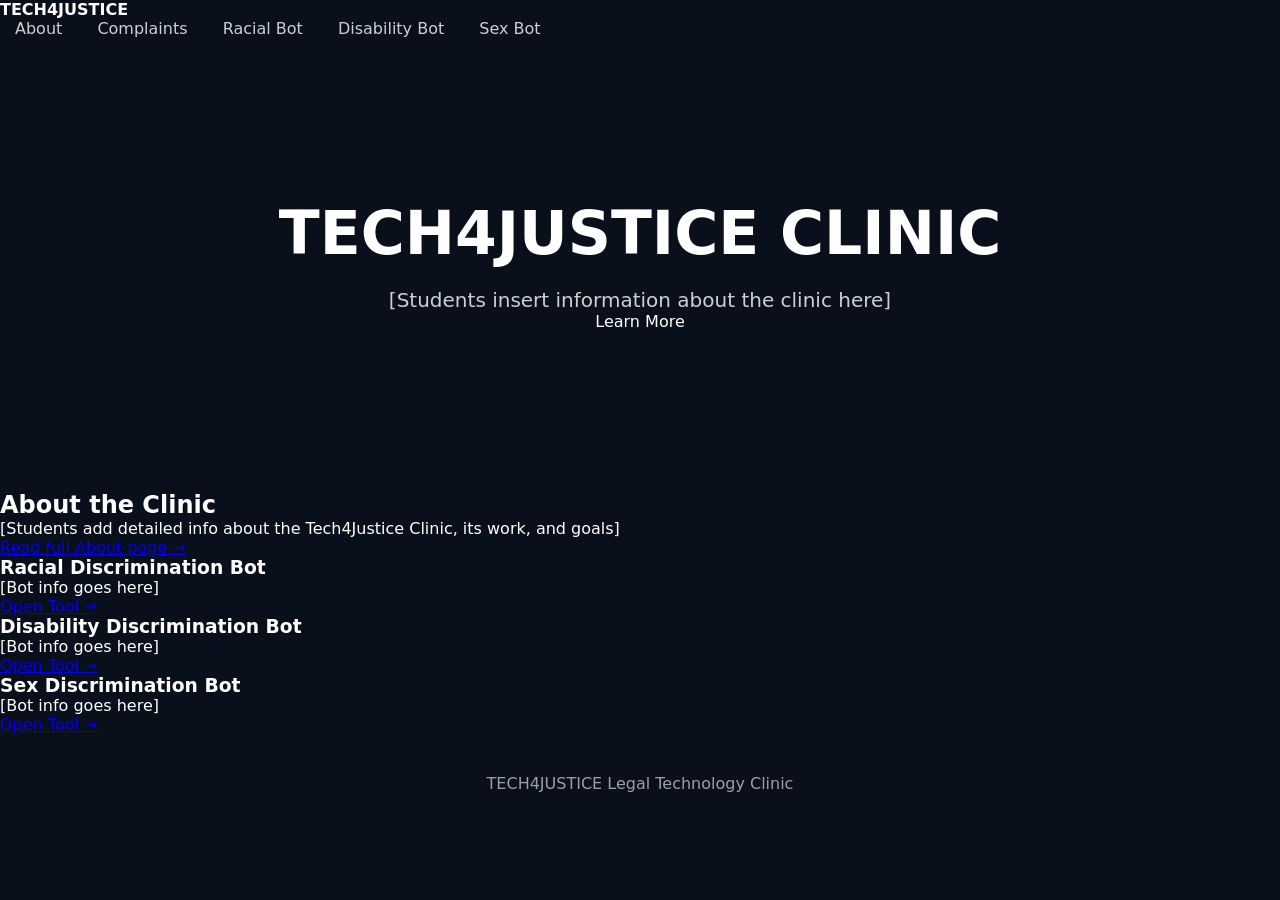
<file: index.html>
<!DOCTYPE html>
<html>
<head>
<title>TECH4JUSTICE Clinic</title>
<link rel="stylesheet" href="css/style.css">
<script>
function scrollToAbout(){
  document.getElementById("about").scrollIntoView({behavior:"smooth"});
}
</script>
</head>
<body>

<!-- Floating blobs -->
<div class="blob blob1"></div>
<div class="blob blob2"></div>

<nav>
  <div><b>TECH4JUSTICE</b></div>
  <div>
    <a href="#about">About</a>
    <a href="complaints.html">Complaints</a>
    <a href="chatbot-race.html">Racial Bot</a>
    <a href="chatbot-disability.html">Disability Bot</a>
    <a href="chatbot-sex.html">Sex Bot</a>
  </div>
</nav>

<section class="hero">
  <div class="glass-hero">
    <h1>TECH4JUSTICE CLINIC</h1>
    <p>[Students insert information about the clinic here]</p>
    <a class="button" onclick="scrollToAbout()">Learn More</a>
  </div>
</section>

<section class="section" id="about">
  <div class="section-content">
    <div class="glass-hero">
      <h2>About the Clinic</h2>
      <p>[Students add detailed info about the Tech4Justice Clinic, its work, and goals]</p>
      <a class="big-link" href="about.html">Read full About page →</a>
    </div>

    <div class="card-grid">
      <div class="card">
        <h3>Racial Discrimination Bot</h3>
        <p>[Bot info goes here]</p>
        <a class="big-link" href="chatbot-race.html">Open Tool →</a>
      </div>
      <div class="card">
        <h3>Disability Discrimination Bot</h3>
        <p>[Bot info goes here]</p>
        <a class="big-link" href="chatbot-disability.html">Open Tool →</a>
      </div>
      <div class="card">
        <h3>Sex Discrimination Bot</h3>
        <p>[Bot info goes here]</p>
        <a class="big-link" href="chatbot-sex.html">Open Tool →</a>
      </div>
    </div>
  </div>
</section>

<footer>
TECH4JUSTICE Legal Technology Clinic
</footer>

</body>
</html>
</file>
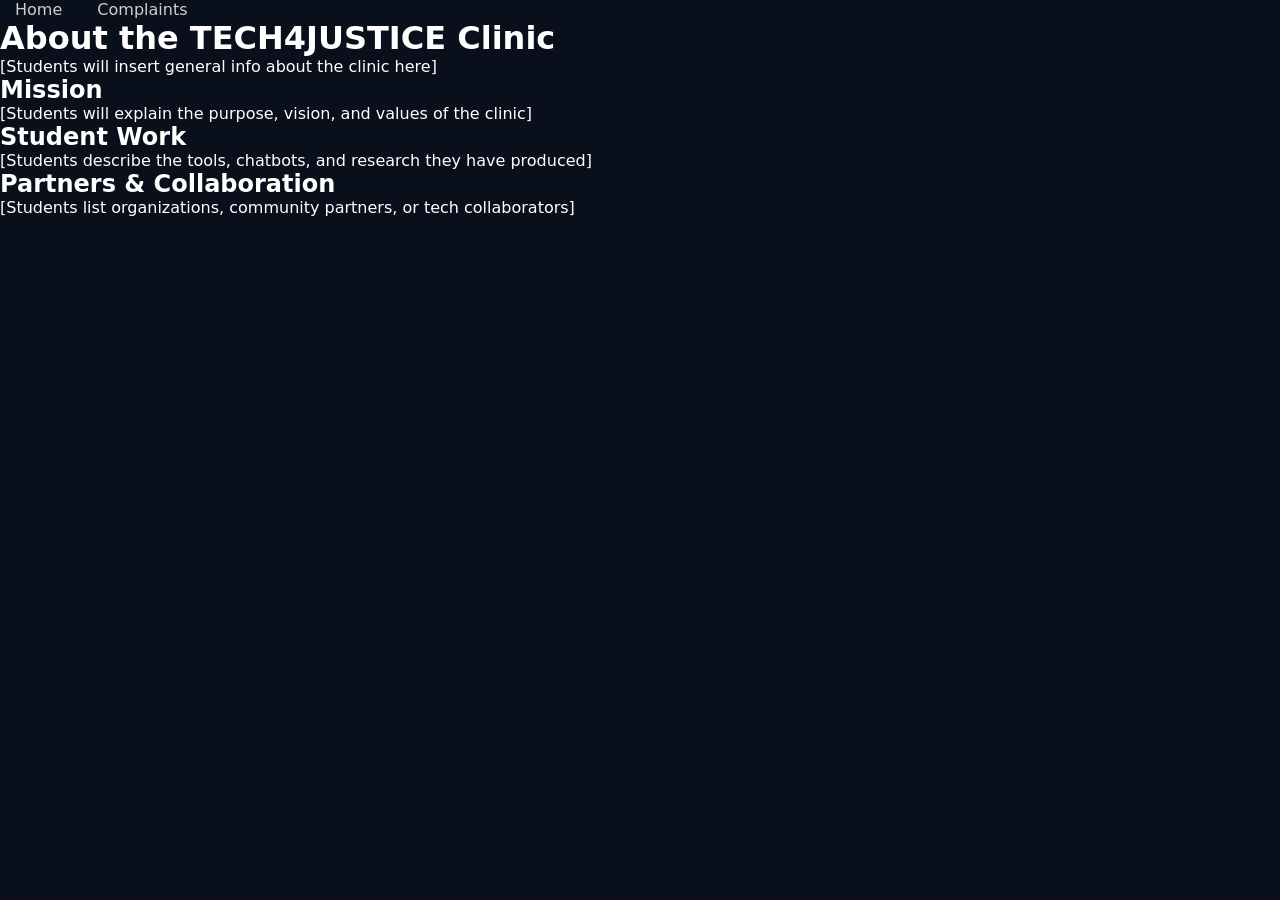
<file: about.html>
<!DOCTYPE html>
<html>
<head>
<title>About TECH4JUSTICE</title>
<link rel="stylesheet" href="css/style.css">
</head>
<body>

<nav>
  <a href="index.html">Home</a>
  <a href="complaints.html">Complaints</a>
</nav>

<div class="section glass">
  <h1>About the TECH4JUSTICE Clinic</h1>
  <p>[Students will insert general info about the clinic here]</p>
</div>

<div class="section glass">
  <h2>Mission</h2>
  <p>[Students will explain the purpose, vision, and values of the clinic]</p>
</div>

<div class="section glass">
  <h2>Student Work</h2>
  <p>[Students describe the tools, chatbots, and research they have produced]</p>
</div>

<div class="section glass">
  <h2>Partners & Collaboration</h2>
  <p>[Students list organizations, community partners, or tech collaborators]</p>
</div>

</body>
</html>
</file>
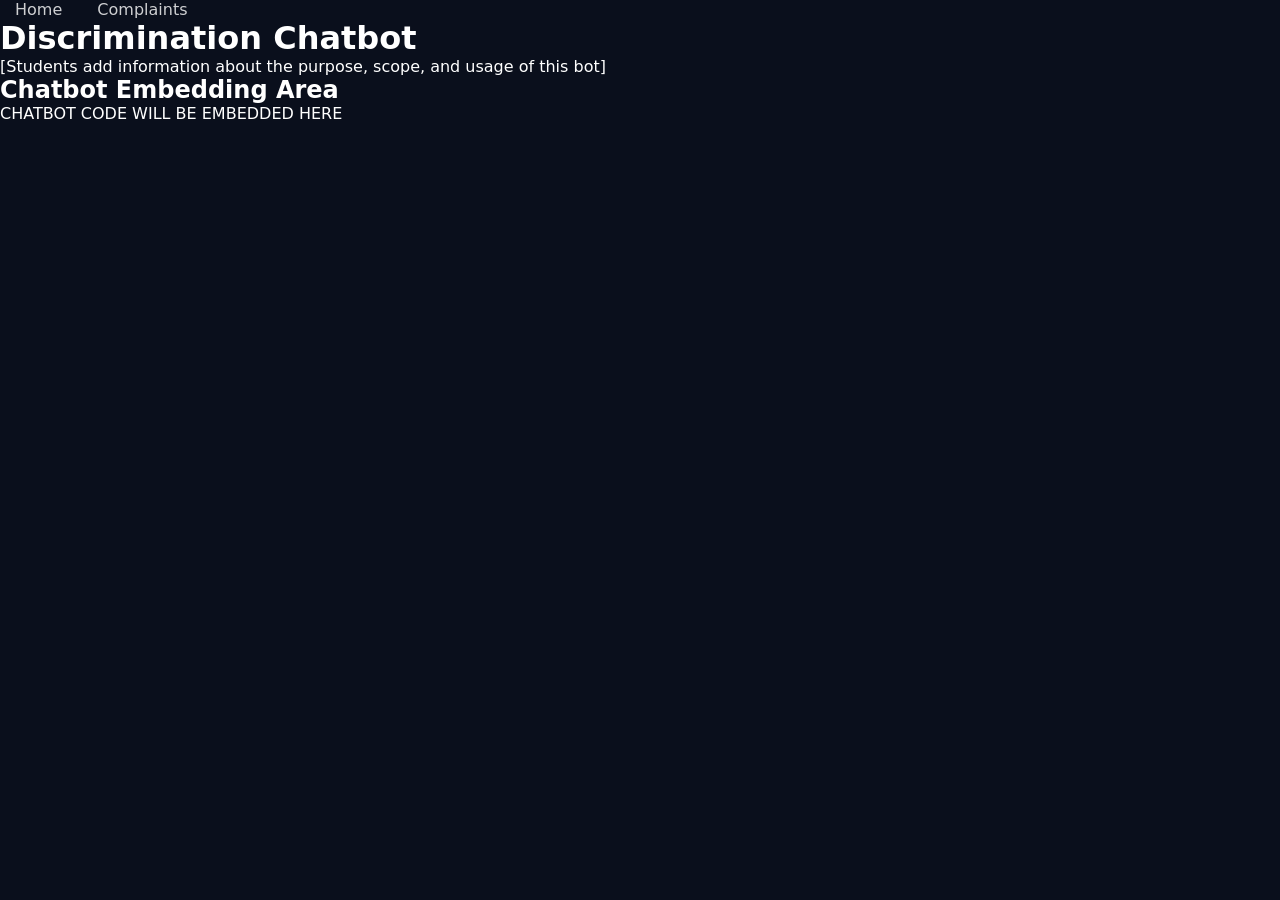
<file: chatbot-disability.html>
<!DOCTYPE html>
<html>
<head>
<title><disability> Discrimination Chatbot</title>
<link rel="stylesheet" href="css/style.css">
</head>
<body>

<nav>
  <a href="index.html">Home</a>
  <a href="complaints.html">Complaints</a>
</nav>

<div class="section glass">
  <h1><BOT TYPE> Discrimination Chatbot</h1>
  <p>[Students add information about the purpose, scope, and usage of this bot]</p>
</div>

<div class="section glass">
  <h2>Chatbot Embedding Area</h2>
  <div class="bot-space">
    CHATBOT CODE WILL BE EMBEDDED HERE
  </div>
</div>

</body>
</html>
</file>
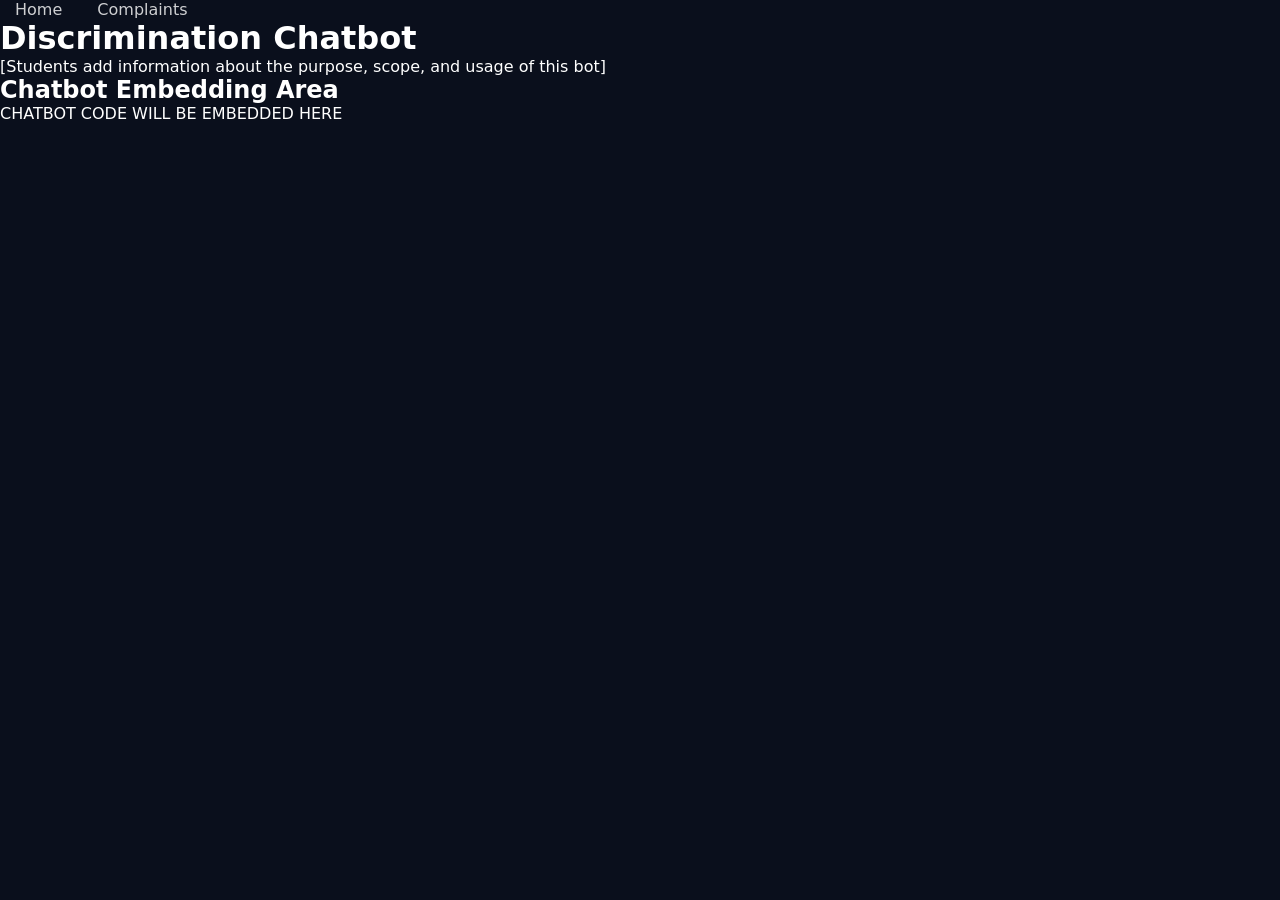
<file: chatbot-race.html>
<!DOCTYPE html>
<html>
<head>
<title><race> Discrimination Chatbot</title>
<link rel="stylesheet" href="css/style.css">
</head>
<body>

<nav>
  <a href="index.html">Home</a>
  <a href="complaints.html">Complaints</a>
</nav>

<div class="section glass">
  <h1><BOT TYPE> Discrimination Chatbot</h1>
  <p>[Students add information about the purpose, scope, and usage of this bot]</p>
</div>

<div class="section glass">
  <h2>Chatbot Embedding Area</h2>
  <div class="bot-space">
    CHATBOT CODE WILL BE EMBEDDED HERE
  </div>
</div>

</body>
</html>
</file>
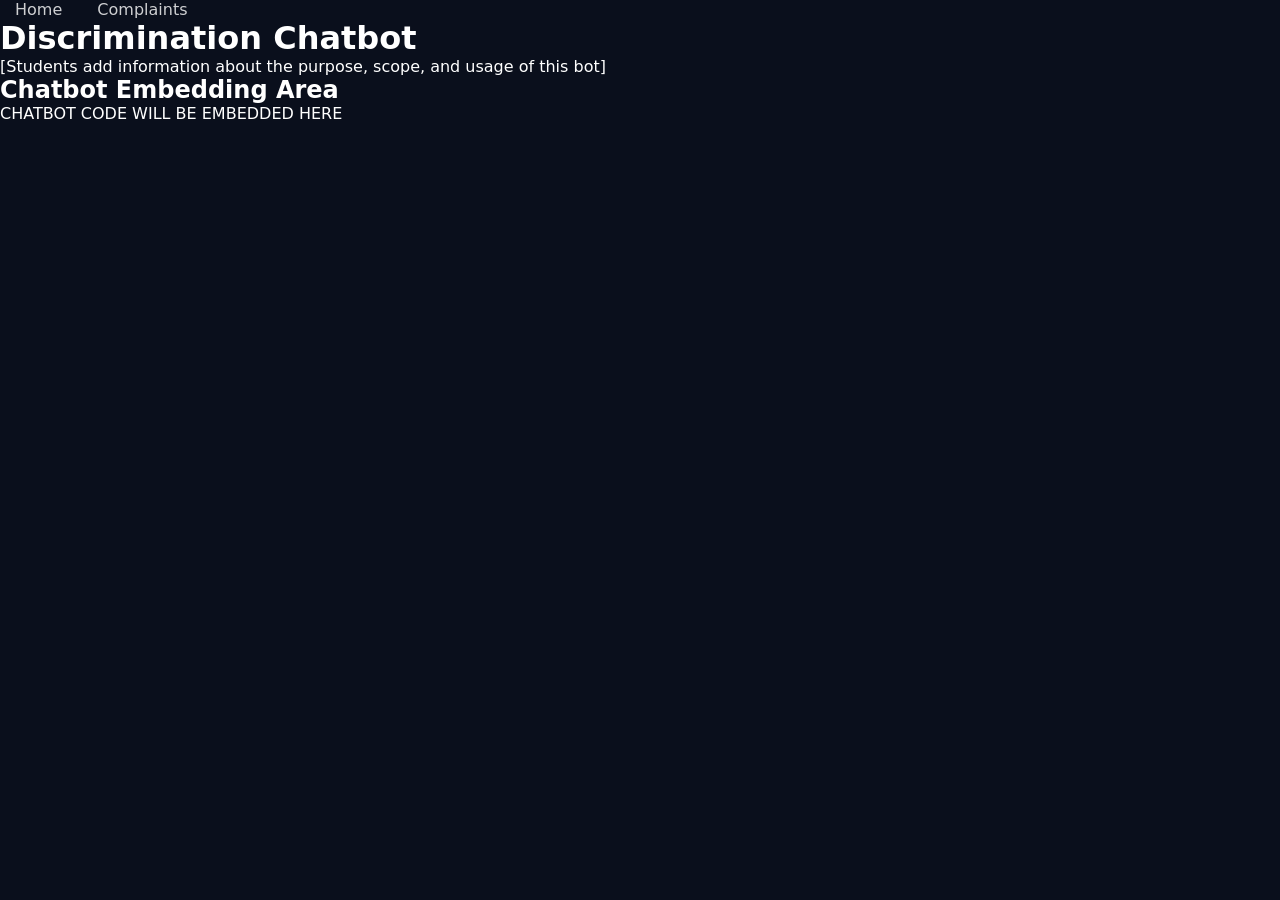
<file: chatbot-sex.html>
<!DOCTYPE html>
<html>
<head>
<title><Sex> Discrimination Chatbot</title>
<link rel="stylesheet" href="css/style.css">
</head>
<body>

<nav>
  <a href="index.html">Home</a>
  <a href="complaints.html">Complaints</a>
</nav>

<div class="section glass">
  <h1><BOT TYPE> Discrimination Chatbot</h1>
  <p>[Students add information about the purpose, scope, and usage of this bot]</p>
</div>

<div class="section glass">
  <h2>Chatbot Embedding Area</h2>
  <div class="bot-space">
    CHATBOT CODE WILL BE EMBEDDED HERE
  </div>
</div>

</body>
</html>
</file>
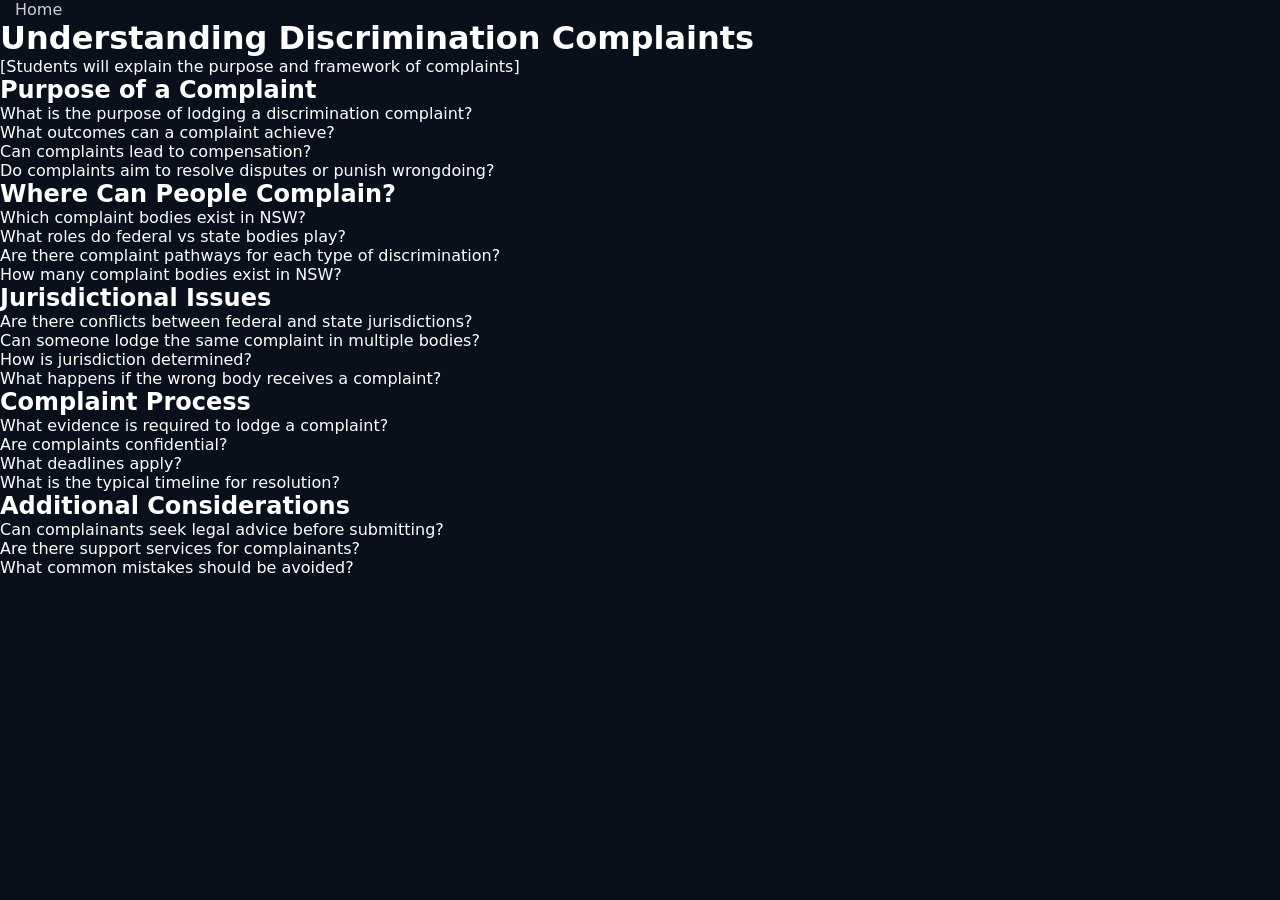
<file: complaints.html>
<!DOCTYPE html>
<html>
<head>
<title>Discrimination Complaints</title>
<link rel="stylesheet" href="css/style.css">
</head>
<body>

<nav>
  <a href="index.html">Home</a>
</nav>

<div class="section glass">
  <h1>Understanding Discrimination Complaints</h1>
  <p>[Students will explain the purpose and framework of complaints]</p>
</div>

<div class="section glass">
  <h2>Purpose of a Complaint</h2>
  <div class="question">What is the purpose of lodging a discrimination complaint?</div>
  <div class="question">What outcomes can a complaint achieve?</div>
  <div class="question">Can complaints lead to compensation?</div>
  <div class="question">Do complaints aim to resolve disputes or punish wrongdoing?</div>
</div>

<div class="section glass">
  <h2>Where Can People Complain?</h2>
  <div class="question">Which complaint bodies exist in NSW?</div>
  <div class="question">What roles do federal vs state bodies play?</div>
  <div class="question">Are there complaint pathways for each type of discrimination?</div>
  <div class="question">How many complaint bodies exist in NSW?</div>
</div>

<div class="section glass">
  <h2>Jurisdictional Issues</h2>
  <div class="question">Are there conflicts between federal and state jurisdictions?</div>
  <div class="question">Can someone lodge the same complaint in multiple bodies?</div>
  <div class="question">How is jurisdiction determined?</div>
  <div class="question">What happens if the wrong body receives a complaint?</div>
</div>

<div class="section glass">
  <h2>Complaint Process</h2>
  <div class="question">What evidence is required to lodge a complaint?</div>
  <div class="question">Are complaints confidential?</div>
  <div class="question">What deadlines apply?</div>
  <div class="question">What is the typical timeline for resolution?</div>
</div>

<div class="section glass">
  <h2>Additional Considerations</h2>
  <div class="question">Can complainants seek legal advice before submitting?</div>
  <div class="question">Are there support services for complainants?</div>
  <div class="question">What common mistakes should be avoided?</div>
</div>

</body>
</html>
</file>
<file: css/style.css>
*{
box-sizing:border-box;
margin:0;
padding:0;
font-family:Inter,system-ui;
}

body{

background:#0a0f1c;
color:white;
min-height:100vh;
overflow-x:hidden;

}

.gradient-background{

position:fixed;
top:0;
left:0;
width:100%;
height:100%;

background:
radial-gradient(circle at 20% 20%,#5f7cff55,transparent 40%),
radial-gradient(circle at 80% 30%,#00ffc855,transparent 40%),
radial-gradient(circle at 50% 80%,#ff6af255,transparent 40%);

z-index:-1;

}

.nav-bar{

display:flex;
justify-content:space-between;
align-items:center;
padding:25px 60px;
backdrop-filter:blur(14px);

}

.logo{

font-size:24px;
font-weight:700;
letter-spacing:1px;

}

nav a{

margin:0 15px;
text-decoration:none;
color:white;
opacity:0.8;

}

nav a:hover{

opacity:1;

}

.hero{

display:flex;
justify-content:center;
align-items:center;
text-align:center;

padding:160px 20px;

}

.hero h1{

font-size:60px;
margin-bottom:20px;

}

.hero p{

font-size:20px;
opacity:.8;

}

.hero-buttons{

margin-top:40px;

}

.primary-button{

background:linear-gradient(135deg,#4f46e5,#06b6d4);

padding:15px 30px;

border-radius:30px;

text-decoration:none;

color:white;

margin-right:10px;

}

.secondary-button{

border:1px solid #ffffff55;

padding:15px 30px;

border-radius:30px;

text-decoration:none;

color:white;

}

.feature-grid{

display:grid;

grid-template-columns:repeat(auto-fit,minmax(280px,1fr));

gap:40px;

padding:80px;

}

.feature-card{

background:rgba(255,255,255,0.05);

backdrop-filter:blur(12px);

border-radius:20px;

padding:40px;

transition:0.3s;

}

.feature-card:hover{

transform:translateY(-10px);

background:rgba(255,255,255,0.08);

}

.page-container{

max-width:1100px;

margin:auto;

padding:80px 20px;

}

.glass-panel{

background:rgba(255,255,255,0.05);

padding:40px;

border-radius:20px;

margin:20px 0;

backdrop-filter:blur(10px);

}

.two-column{

display:grid;

grid-template-columns:1fr 1fr;

gap:40px;

}

.chatbot-wrapper{

max-width:900px;

margin:auto;

padding:80px 20px;

}

.chat-interface{

background:rgba(255,255,255,0.05);

border-radius:20px;

padding:20px;

}

.chat-window{

height:420px;

overflow-y:auto;

margin-bottom:15px;

}

.bot-message{

background:#334155;

padding:12px;

border-radius:10px;

margin-bottom:10px;

}

.user-message{

background:#2563eb;

padding:12px;

border-radius:10px;

margin-bottom:10px;

text-align:right;

}

.chat-controls{

display:flex;

gap:10px;

}

.chat-controls input{

flex:1;

padding:10px;

border-radius:10px;

border:none;

}

.chat-controls button{

padding:10px 20px;

border:none;

border-radius:10px;

background:#06b6d4;

color:white;

cursor:pointer;

}

.timeline{

margin-top:60px;

}

.timeline-item{

display:flex;

margin-bottom:40px;

}

.timeline-dot{

width:20px;

height:20px;

border-radius:50%;

background:#06b6d4;

margin-right:20px;

}

footer{

text-align:center;

padding:40px;

opacity:0.6;

}
</file>
